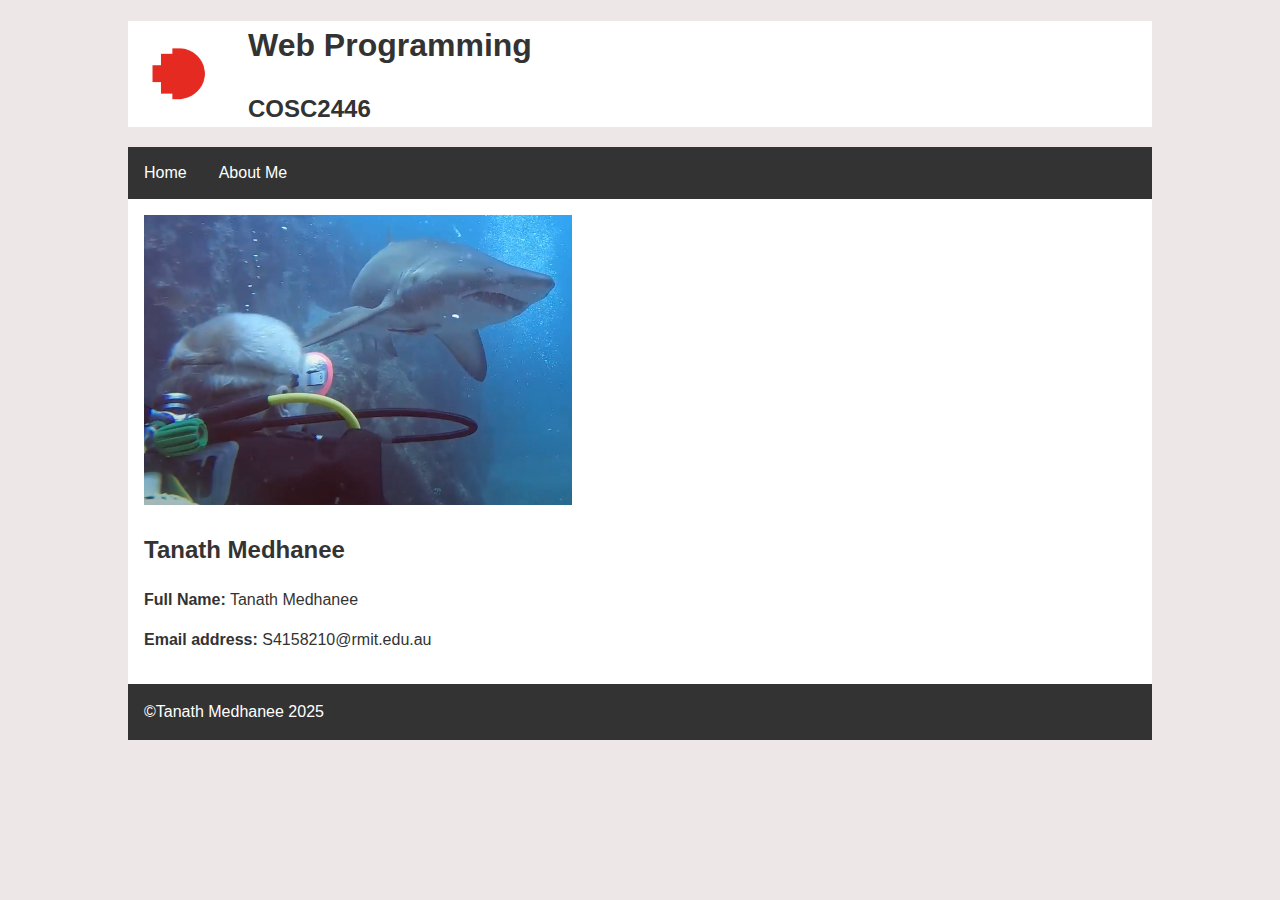
<file: week2/index.html>
<!DOCTYPE html>
<html lang="en">

<head>
    <meta charset="UTF-8">
    <meta name="viewport" content="width=device-width, initial-scale=1.0">
    <title>Home</title>
    <meta name="author" content="Tanath Medhanee">
    <link rel="icon" href="images/favicon.ico" type="image/x-icon">
    <link rel="stylesheet" href="css/style.css">
</head>

<body>
    <header class="logo-background">
        <h1>Web Programming</h1>
        <h2>COSC2446</h2>
    </header>
    <nav>
        <ul>
            <li><a href="index.html">Home</a></li>
            <li><a href="about.html">About Me</a></li>
        </ul>
    </nav>
    <main>
        <div class = "row" >
            <div class = "col-sm-6">
                <img src = "images/profile.png" alt = "Test"> 
            </div>
        </div>
        <section>
            <h2>Tanath Medhanee</h2>
            <p>
                <strong>Full Name:</strong> Tanath Medhanee
            </p>
            <p>
                <strong>Email address:</strong> S4158210@rmit.edu.au
            </p>
        </section>
    </main>
    <footer>&copy;Tanath Medhanee 2025</footer>
</body>

</html>
</file>
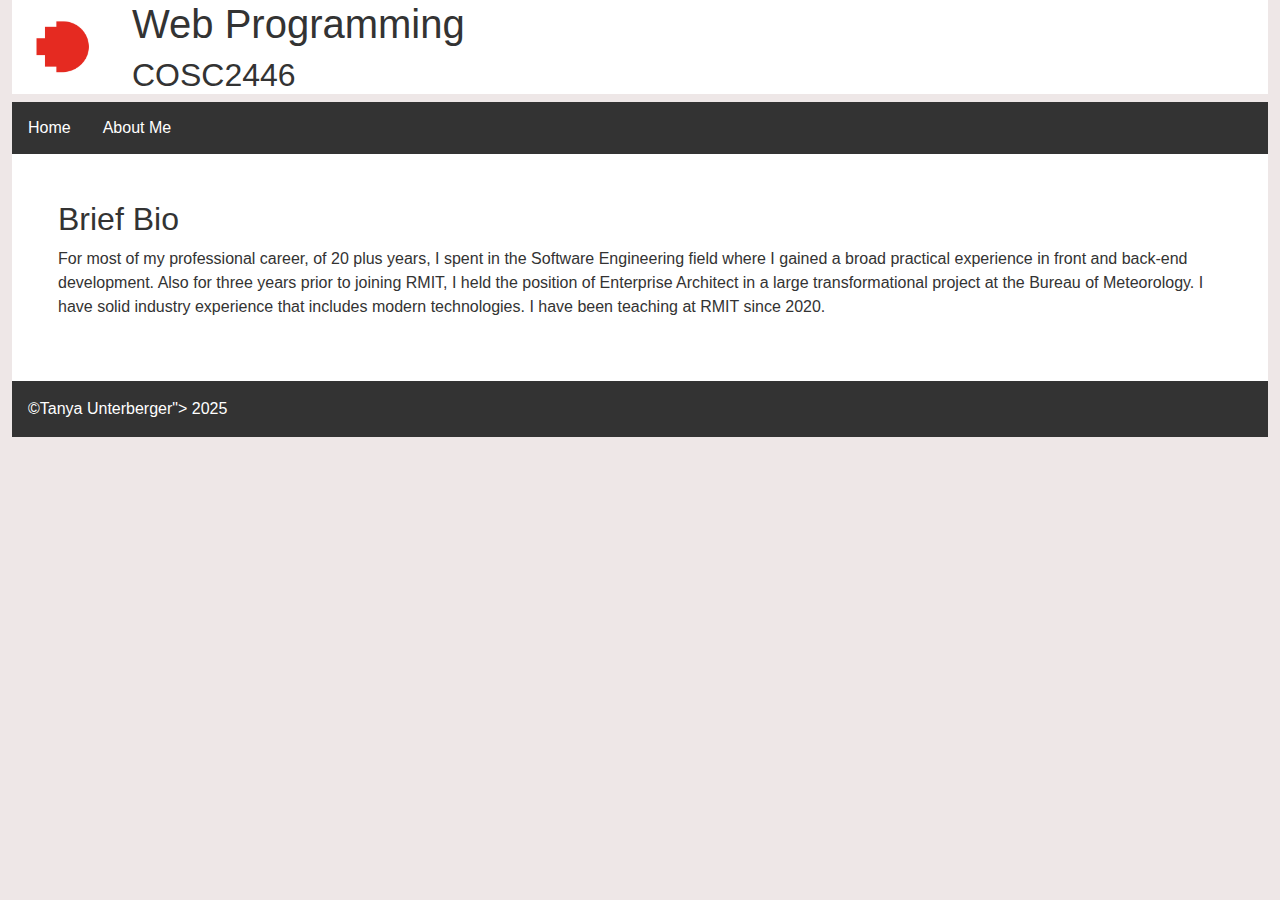
<file: week2/about.html>
<!DOCTYPE html>
<html lang="en">

<head>
    <meta charset="UTF-8">
    <meta name="viewport" content="width=device-width, initial-scale=1.0">
    <title>About</title>
    <meta name="author" content="Tanath Medhanee">
    <link rel="icon" href="images/favicon.ico" type="image/x-icon">
    <!-- Latest compiled and minified CSS -->
    <link href="https://cdn.jsdelivr.net/npm/bootstrap@5.3.3/dist/css/bootstrap.min.css" rel="stylesheet">

    <!-- Latest compiled JavaScript -->
    <script src="https://cdn.js delivr.net/npm/bootstrap@5.3.3/dist/js/bootstrap.bundle.min.js"></script>
    <link rel="stylesheet" href="css/style.css">
</head>

<body class = "container-fluid">
    <header class="logo-background">
        <h1>Web Programming</h1>
        <h2>COSC2446</h2>
    </header>
    <nav>
        <ul>
            <li><a href="index.html">Home</a></li>
            <li><a href="about.html">About Me</a></li>
        </ul>
    </nav>
    <main class="section-container">
        <section>
            <h2>Brief Bio</h2>
            <p>For most of my professional career, of 20 plus years, I spent in the Software Engineering field where I
                gained a broad
                practical experience in front and back-end development. Also for three years prior to joining RMIT, I
                held the position
                of Enterprise Architect in a large transformational project at the Bureau of Meteorology. I have solid
                industry
                experience that includes modern technologies. I have been teaching at RMIT since 2020.
            </p>
        </section>
    </main>
    <footer>&copy;Tanya Unterberger"> 2025</footer>
</body>

</html>
</file>
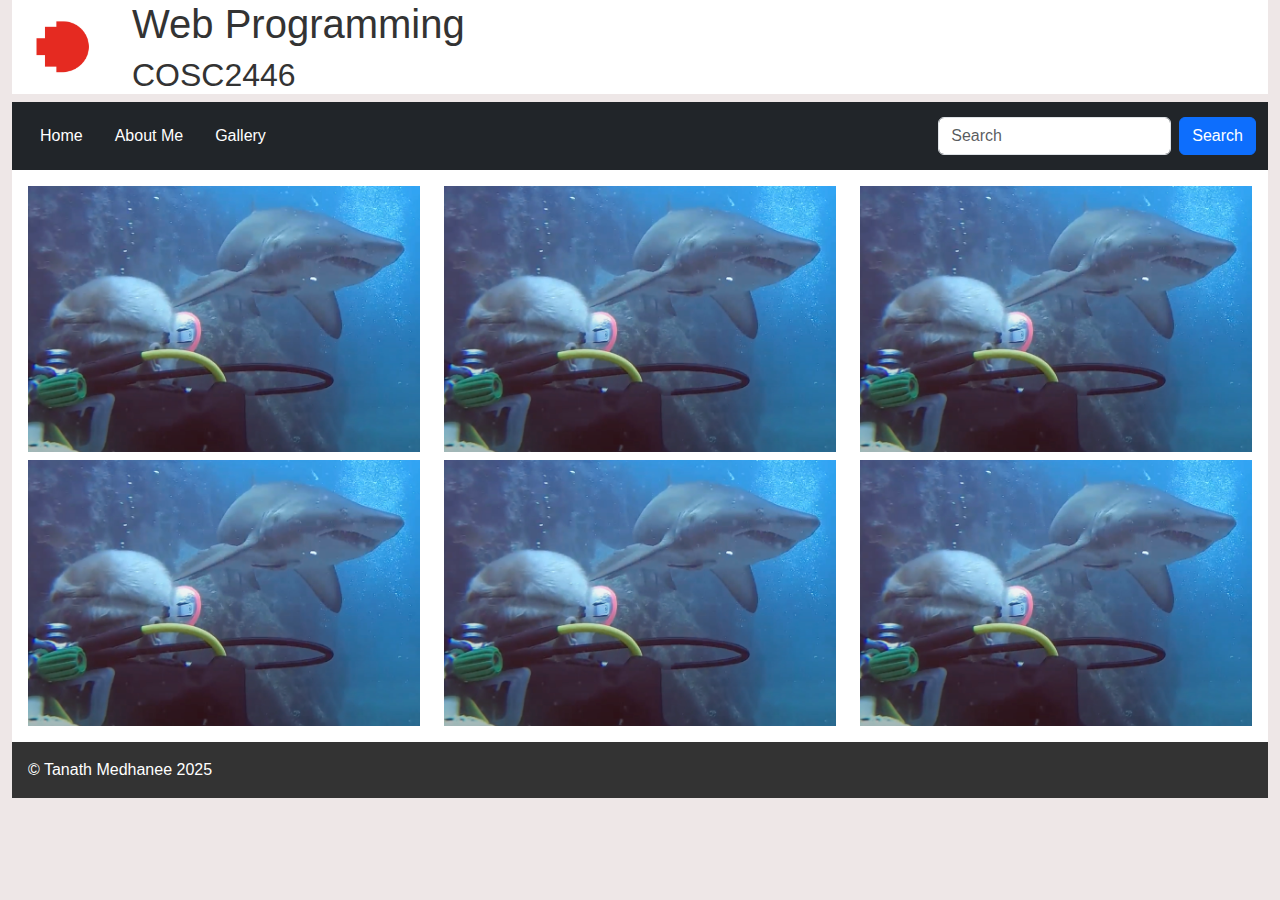
<file: week2/gallery.html>
<!DOCTYPE html>
<html lang="en">

<head>
    <meta charset="UTF-8">
    <meta name="viewport" content="width=device-width, initial-scale=1.0">
    <title>Home</title>
    <meta name="author" content="Tanath Medhanee">
    <link rel="icon" href="images/favicon.ico" type="image/x-icon">
    <!-- Latest compiled and minified CSS -->
    <link href="https://cdn.jsdelivr.net/npm/bootstrap@5.3.3/dist/css/bootstrap.min.css" rel="stylesheet">

    <!-- Latest compiled JavaScript -->
    <script src="https://cdn.jsdelivr.net/npm/bootstrap@5.3.3/dist/js/bootstrap.bundle.min.js"></script>
    <link rel="stylesheet" href="css/style.css">
</head>

<body class="container-fluid">

    <header class="logo-background">
        <h1>Web Programming</h1>
        <h2>COSC2446</h2>
    </header>
    <nav class="navbar navbar-expand-sm navbar-dark bg-dark">
        <div class="container-fluid">
            <button class="navbar-toggler" type="button" data-bs-toggle="collapse" data-bs-target="#mynavbar">
                <span class="navbar-toggler-icon"></span>
            </button>
            <div class="collapse navbar-collapse" id="mynavbar">
                <ul class="navbar-nav me-auto">
                    <li><a href="index.html">Home</a></li>
                    <li><a href="about.html">About Me</a></li>
                    <li><a href="gallery.html">Gallery</a></li>
                </ul>
                <form class="d-flex">
                    <input class="form-control me-2" type="text" placeholder="Search">
                    <button class="btn btn-primary" type="button">Search</button>
                </form>
            </div>
        </div>
    </nav>

    <main>
        <div class="row">
            <div class="col-4">
                <img src="images/profile.png" alt="Test" class="img-fluid">
            </div>
            <div class="col-4">
                <img src="images/profile.png" alt="Test" class="img-fluid">
            </div>
            <div class="col-4">
                <img src="images/profile.png" alt="Test" class="img-fluid">
            </div>
        </div>
        <h2></h2>
        <div class="row">
            <div class="col-4">
                <img src="images/profile.png" alt="Test" class="img-fluid">
            </div>
            <div class="col-4">
                <img src="images/profile.png" alt="Test" class="img-fluid">
            </div>
            <div class="col-4">
                <img src="images/profile.png" alt="Test" class="img-fluid">
            </div>
        </div>

    </main>
    <footer>&copy; Tanath Medhanee 2025</footer>
</body>
</file>
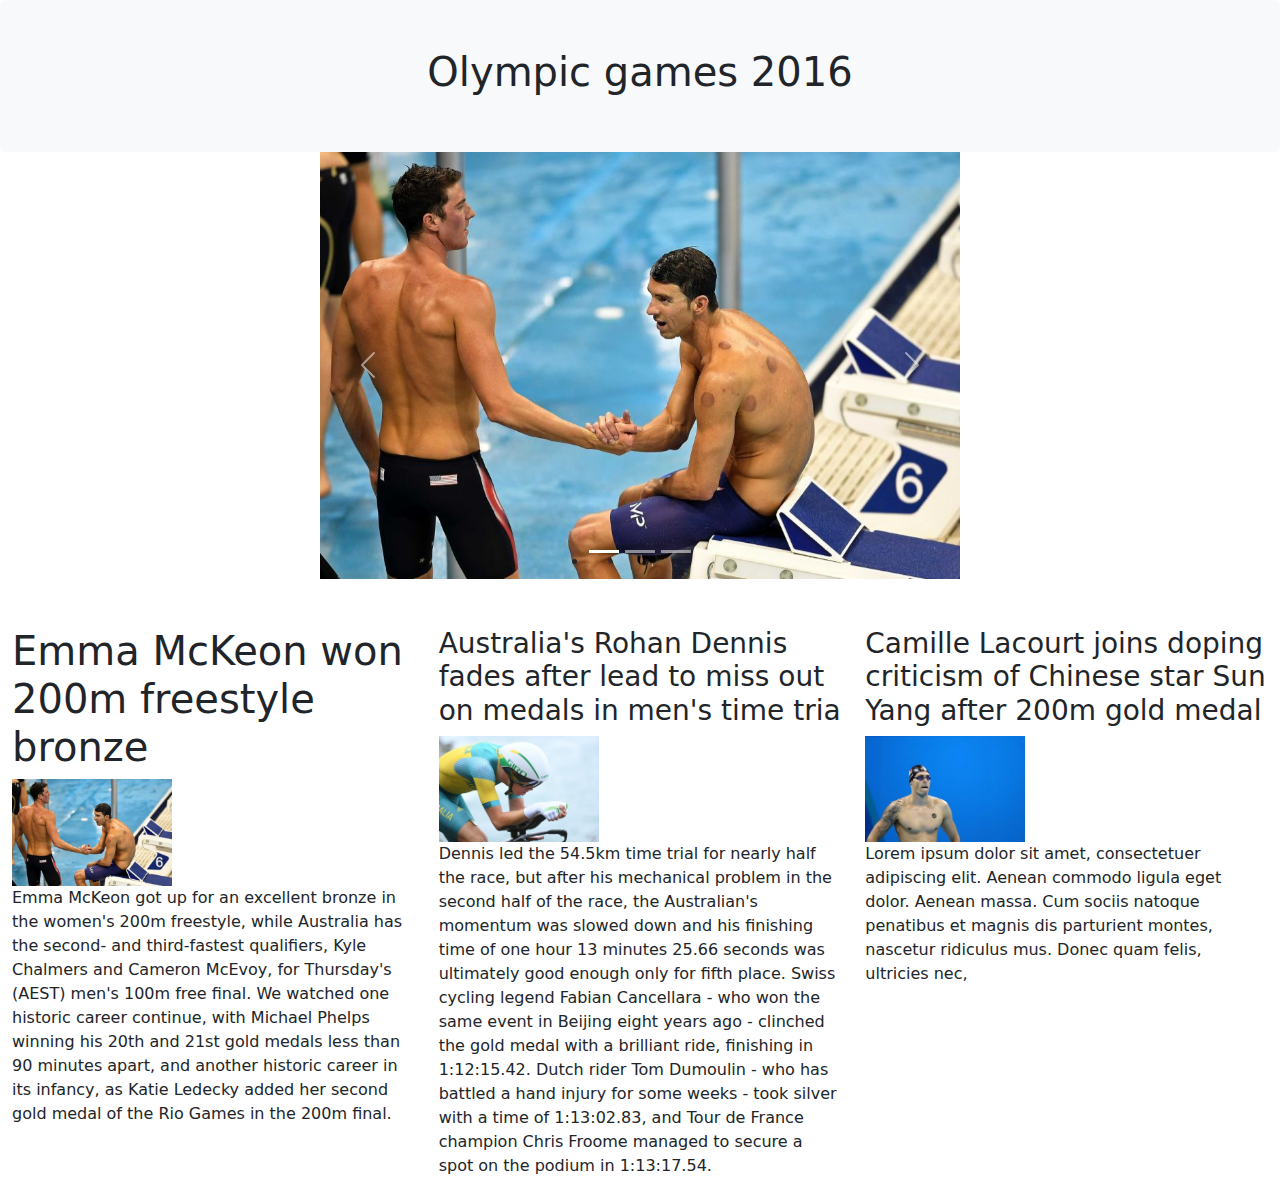
<file: week3/bootstrap_carousel_example/carousel.html>
<!DOCTYPE html>
<html lang=en>

<head>
	<title>Olympic games 2016</title>
	<meta charset=utf-8>
	<meta name=viewport content="width=device-width, initial-scale=1">
	<!-- Latest compiled and minified CSS -->
	<link href="https://cdn.jsdelivr.net/npm/bootstrap@5.2.3/dist/css/bootstrap.min.css" rel="stylesheet">

	<!-- Latest compiled JavaScript -->
	<script src="https://cdn.jsdelivr.net/npm/bootstrap@5.2.3/dist/js/bootstrap.bundle.min.js"></script>
	<style>
		.test {
			width: 50%;
			margin: auto;
		}
	</style>
</head>

<body>
	<header class="p-5 rounded bg-light">
		<div class="text-center">
			<h1>Olympic games 2016</h1>
		</div>
	</header>
	<div class="test">
		<div id="myCarousel" class="carousel slide" data-bs-ride="carousel">

			<!-- Indicators -->
			<ul class="carousel-indicators">
				<li data-bs-target="#myCarousel" data-bs-slide-to="0" class="active"></li>
				<li data-bs-target="#myCarousel" data-bs-slide-to="1"></li>
				<li data-bs-target="#myCarousel" data-bs-slide-to="2"></li>
			</ul>

			<!-- The slideshow -->
			<div class="carousel-inner">
				<div class="carousel-item active">
					<img src="image/EmmaMcKeon.jpg" alt="Chania" class="d-block w-100">
				</div>
				<div class="carousel-item">
					<img src="image/RohanDennis.jpg" alt="Chania" class="d-block w-100">
				</div>
				<div class="carousel-item">
					<img src="image/CamilleLacourt.jpg" alt="Flower" class="d-block w-100">
				</div>
			</div>

			<!-- Left and right controls -->
			<button class="carousel-control-prev" type="button" data-bs-target="#myCarousel" data-bs-slide="prev">
				<span class="carousel-control-prev-icon"></span>
			</button>
			<button class="carousel-control-next" type="button" data-bs-target="#myCarousel" data-bs-slide="next">
				<span class="carousel-control-next-icon"></span>
			</button>

		</div>
	</div>
	<div class="container-fluid mt-5">
		<div class=row>
			<div class="col-12 col-sm-6 col-md-4 col-lg-4">
				<h1>Emma McKeon won 200m freestyle bronze</h1>
				<img class="img-fluid " src="image/EmmaMcKeon.jpg" width="160" height="45" alt="Emma McKeon">
				<p>Emma McKeon got up for an excellent bronze in the women's 200m freestyle, while Australia has the
					second- and third-fastest qualifiers, Kyle Chalmers and Cameron McEvoy, for Thursday's (AEST)
					men's
					100m free final.
					We watched one historic career continue, with Michael Phelps winning his 20th and 21st gold
					medals
					less than 90 minutes apart, and another historic career in its infancy, as Katie Ledecky added
					her
					second gold medal of the Rio Games in the 200m final.
				</p>
			</div>
			<div class="col-12 col-sm-6 col-md-4 col-lg-4">
				<h3>Australia's Rohan Dennis fades after lead to miss out on medals in men's time tria</h3>
				<img class="img-fluid" src="image/RohanDennis.jpg" width="160" height="45" alt="Rohan Dennis">
				<p>Dennis led the 54.5km time trial for nearly half the race, but after his mechanical problem in
					the
					second half of the race, the Australian's momentum was slowed down and his finishing time of one
					hour 13 minutes 25.66 seconds was ultimately good enough only for fifth place.
					Swiss cycling legend Fabian Cancellara - who won the same event in Beijing eight years ago -
					clinched the gold medal with a brilliant ride, finishing in 1:12:15.42.
					Dutch rider Tom Dumoulin - who has battled a hand injury for some weeks - took silver with a
					time of
					1:13:02.83, and Tour de France champion Chris Froome managed to secure a spot on the podium in
					1:13:17.54.
				</p>
			</div>
			<div class="col-12 col-sm-6 col-md-4 col-lg-4">
				<h3>Camille Lacourt joins doping criticism of Chinese star Sun Yang after 200m gold medal</h3>
				<img class="img-fluid" src="image/CamilleLacourt.jpg" alt="Camille" width="160" height="45">
				<p>Lorem ipsum dolor sit amet, consectetuer adipiscing elit.
					Aenean commodo ligula eget dolor. Aenean massa.
					Cum sociis natoque penatibus et magnis dis parturient montes,
					nascetur ridiculus mus. Donec quam felis, ultricies nec,
				</p>
			</div>
		</div>
	</div>
</body>

</html>
</file>
<file: week2/css/style.css>
body {
    background-color: #eee7e7;
    color: #333;
    font-family: 'Open Sans', sans-serif;
    font-size: 16px;
    line-height: 1.5;
    width: 80%;
    margin: auto;
}

.logo-background {
    background-image: url('../images/logo.jpeg');
    background-repeat: no-repeat;
    background-position: left;
    background-size: 100px;
    background-color: #fff;
}

.logo-background h1,
.logo-background h2 {
    margin-left: 120px;
}

nav {
    background-color: #333;
}

nav ul {
    list-style-type: none;
    margin: 0;
    padding: 0;
    overflow: hidden;
}

nav li {
    float: left;
}

nav li a {
    display: block;
    color: white;
    text-align: center;
    padding: 14px 16px;
    text-decoration: none;
}

nav li a:hover {
    background-color: #111;
}

footer {
    background-color: #333;
    color: #fff;
    padding: 1rem;
}

main {
    padding: 1rem;
    background-color: #fff;
}

.section-container {
    display: flex;
    justify-content: space-between;
}

.section-container section {
    flex: 1;
    margin: 10px;
    padding: 20px;
    box-sizing: border-box;
}
</file>
